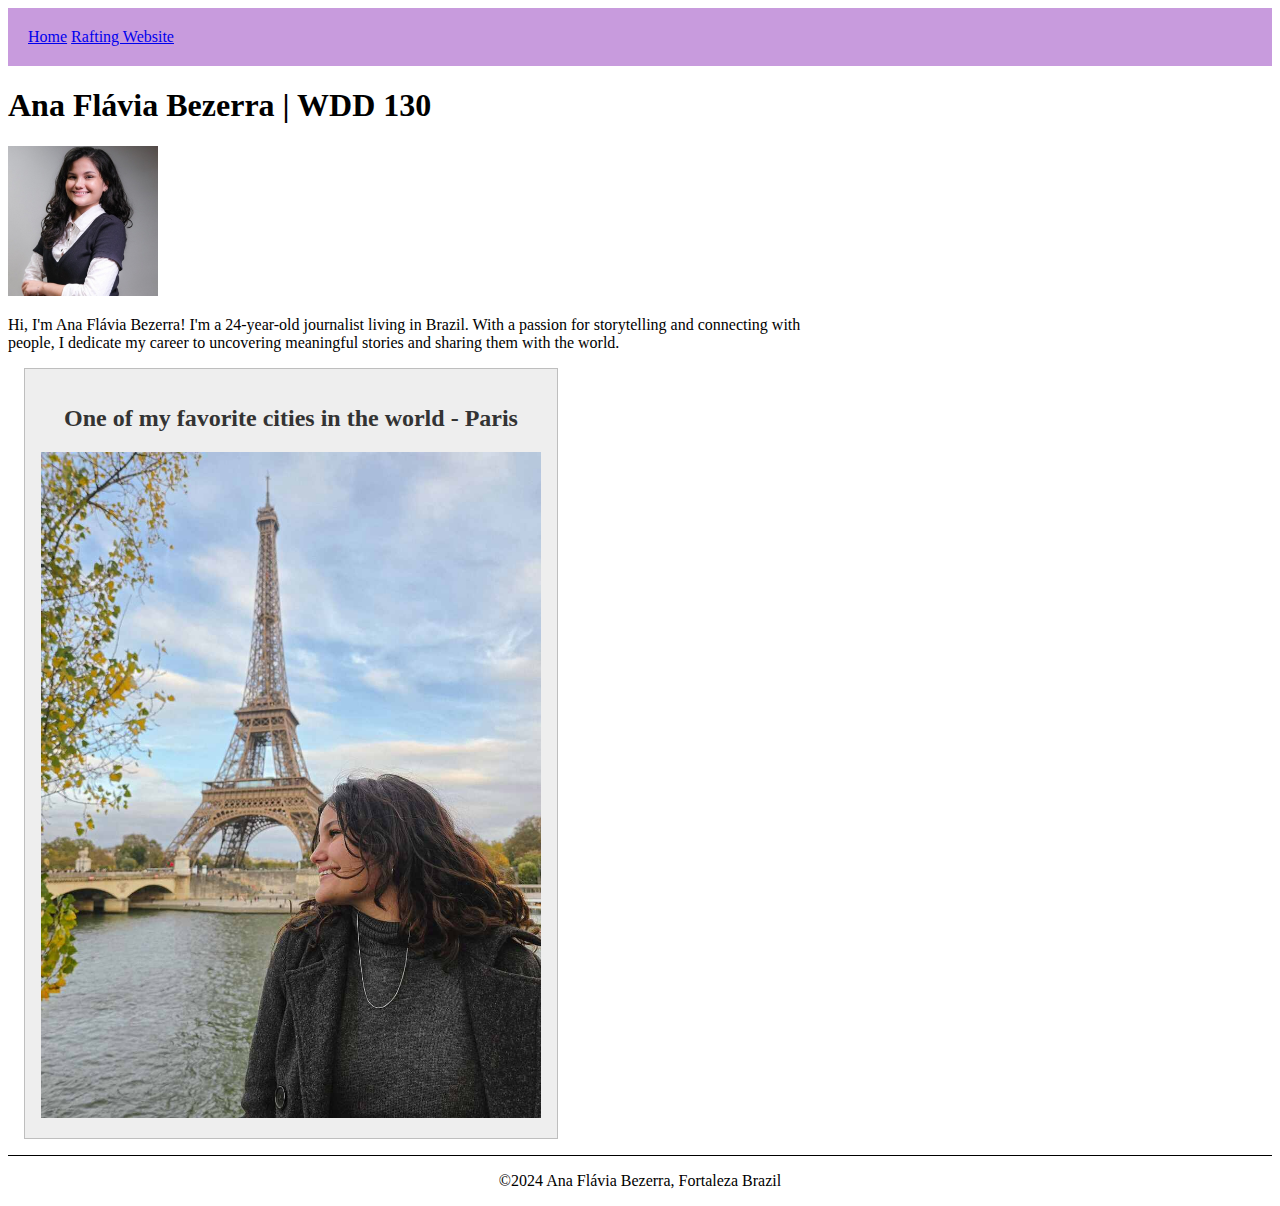
<file: index.html>
<!DOCTYPE html>
<html lang="en-US">
    <head>
        <meta charset="utf-8">
        <meta name="viewport" content="width=device-width, initial-scale=1.0">
        <title>Ana Flávia Bezerra | WDD 130</title>
        <meta name="description" content="Ana Flávia Bezerra - Web Fundamentals. This page is designed to help me practice and apply the concepts I am learning in class.">
        <meta name="author" content="Ana Flávia Bezerra">
        <link rel="stylesheet" href="styles/styles.css">
    </head>
    <body>
        <header>
            <nav>
                <a href="#">Home</a>
                <a href="wwr/">Rafting Website</a>
            </nav>
        </header>
        <main>
            <h1>Ana Flávia Bezerra | WDD 130</h1>
            <img src="Images/Flavia.jpeg" alt="Ana Flávia Bezerra" width="200">
            <p>Hi, I'm Ana Flávia Bezerra! I'm a 24-year-old journalist living in Brazil. With a passion for storytelling and connecting with people, I dedicate my career to uncovering meaningful stories and sharing them with the world. </p>
        </main>
        <aside>
            <h2>One of my favorite cities in the world - Paris</h2>
            <img src="Images/Ana_in_Paris.jpg" alt="Paris">
        </aside>
        <footer>
            <p>©2024 Ana Flávia Bezerra, Fortaleza Brazil</p>
        </footer>
    </body>
</html>
</file>
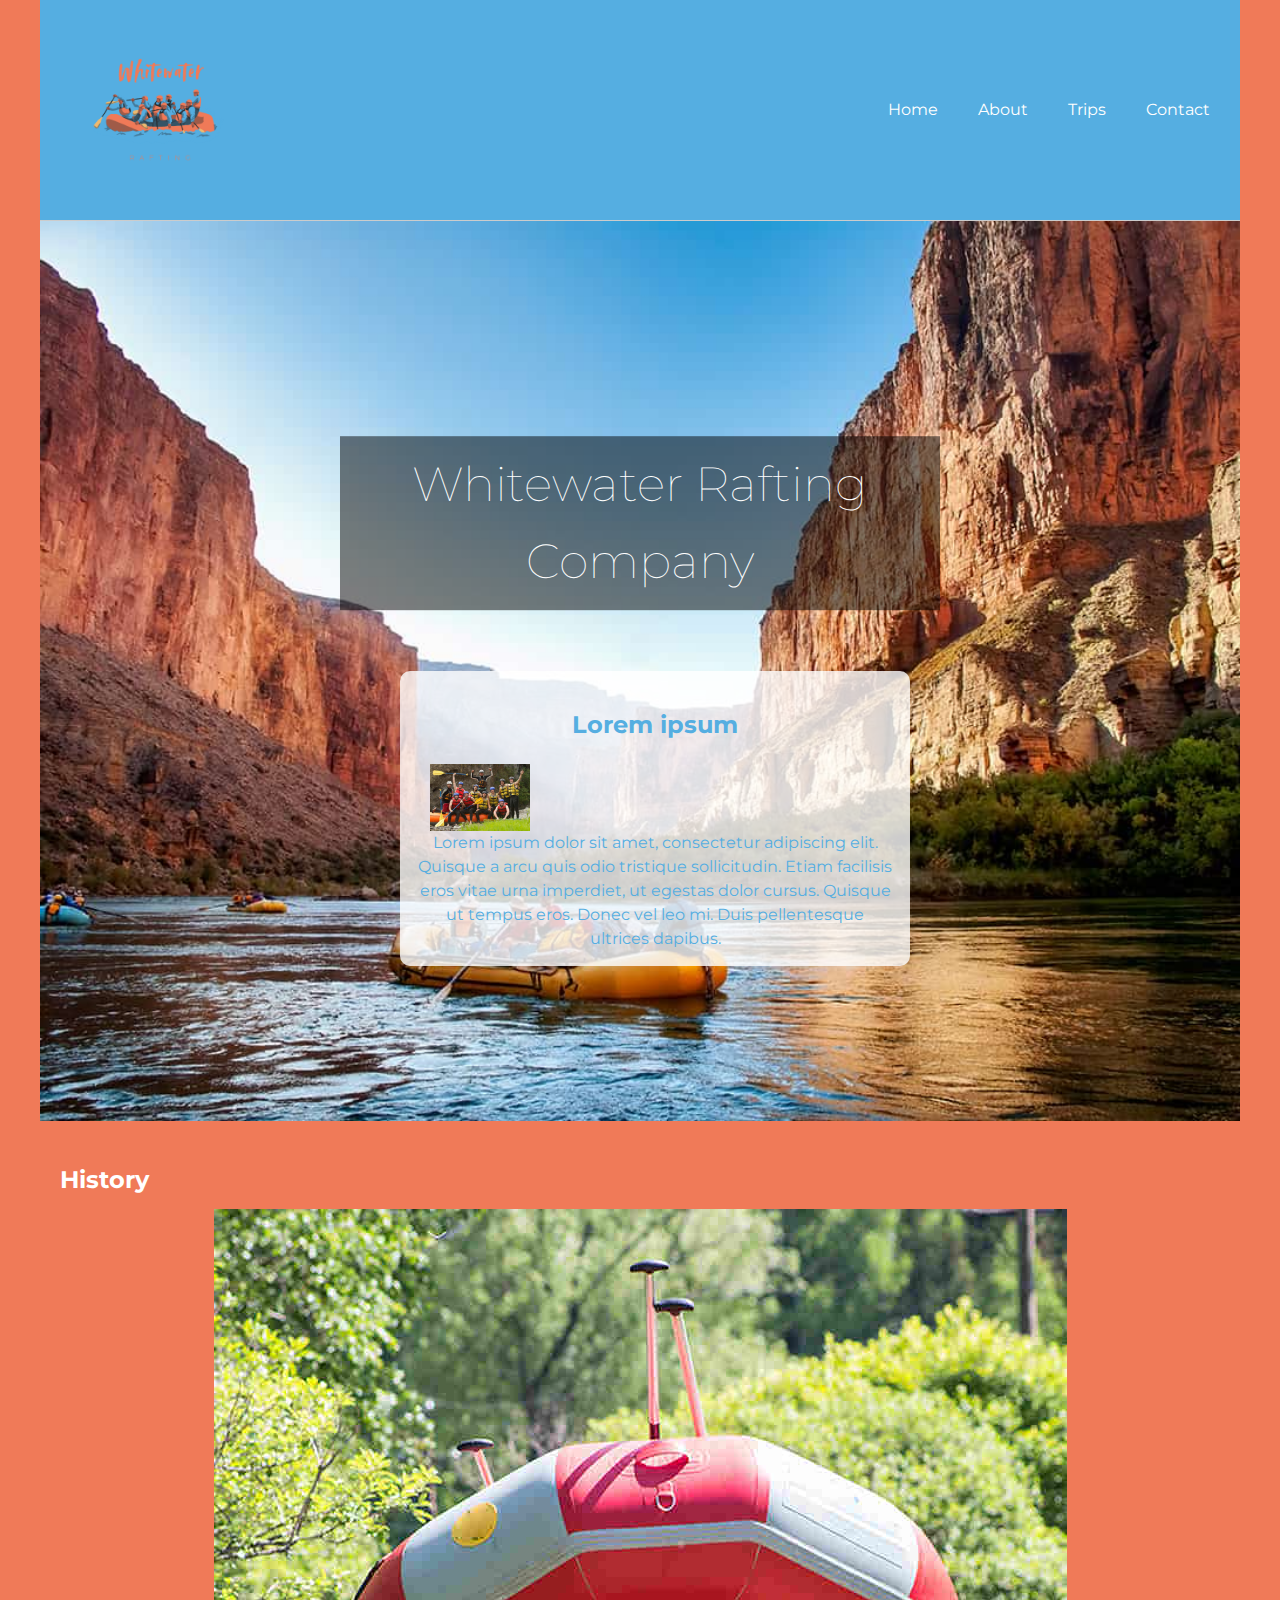
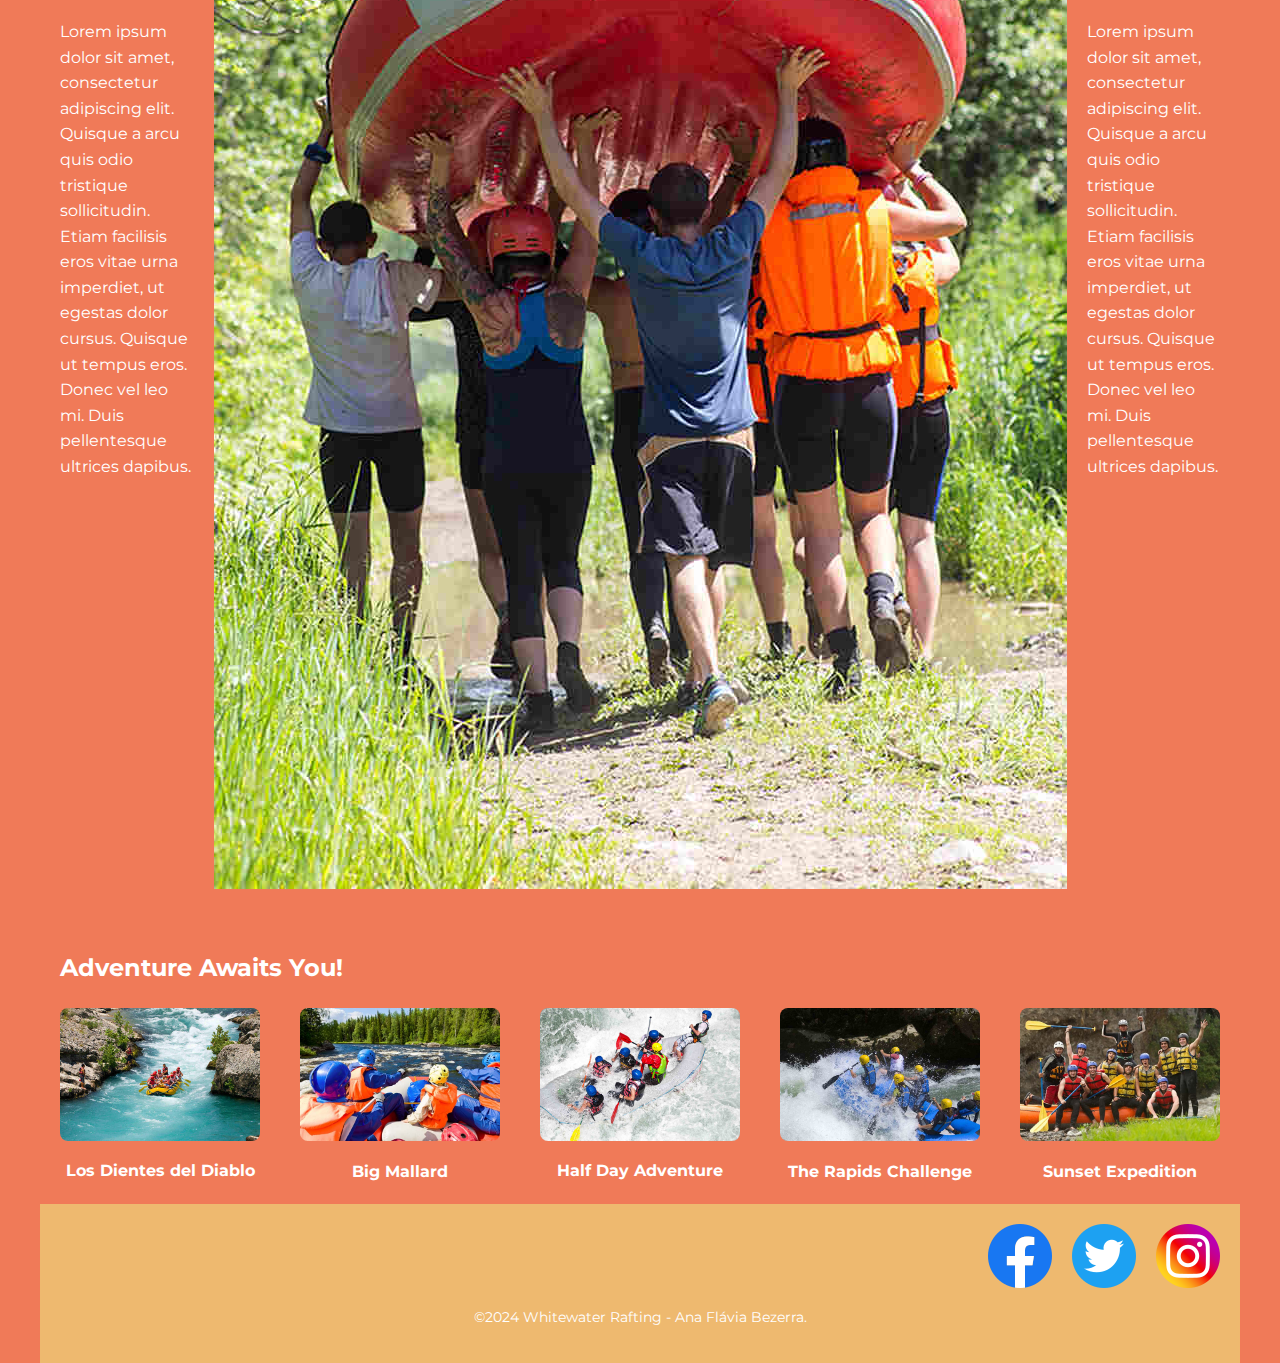
<file: wwr/about.html>
<!DOCTYPE html>
<html lang="en-US">
    <head>
        <title>About us page for Whitewater Rafting</title>
        <link rel="stylesheet" href="styles/rafting.css">
        <meta charset="utf-8">
        <meta name="viewport" content="width=device-width, initial-scale=1.0">
        <meta name="description" content="About us page for Whitewater Rafting. A general page about the company.">
        <meta name="author" content="Kevin Bezerra">
        <link rel="preconnect" href="https://fonts.googleapis.com">
        <link rel="preconnect" href="https://fonts.gstatic.com" crossorigin>
        <link href="https://fonts.googleapis.com/css2?family=Montserrat:ital,wght@0,100..900;1,100..900&family=Poppins:wght@100;400&family=Sora:wght@100..800&display=swap" rel="stylesheet">
    </head>
    <body>
        <header>
            <nav> 
                <img src="images/Logo.png" alt="logo" width="200">
                <ul class="navigation">
                    <li><a href="index.html">Home</a></li>
                    <li><a href="about.html">About</a></li>
                    <li><a href="trips.html">Trips</a></li>
                    <li><a href="contact.html">Contact</a></li>
                </ul>
            </nav>
        </header>
        <main>
            <div class="hero">
                <img src="images/hero.jpg" alt="hero image">
                <h1>Whitewater Rafting Company</h1>
                <article>
                    <h2>Lorem ipsum</h2>
                    <img src="images/happy_clients.jpg" alt="group of happy clients">
                    <p>Lorem ipsum dolor sit amet, consectetur adipiscing elit. Quisque a arcu quis odio tristique sollicitudin. Etiam facilisis eros vitae urna imperdiet, ut egestas dolor cursus. Quisque ut tempus eros. Donec vel leo mi. Duis pellentesque ultrices dapibus.</p>
                </article>
            </div>
            <section>
                <h2>History</h2>
                <div class="history-content">
                    <p>Lorem ipsum dolor sit amet, consectetur adipiscing elit. Quisque a arcu quis odio tristique sollicitudin. Etiam facilisis eros vitae urna imperdiet, ut egestas dolor cursus. Quisque ut tempus eros. Donec vel leo mi. Duis pellentesque ultrices dapibus.</p>
                    <img src="images/carrying_raft.jpg" alt="History Image">
                    <p>Lorem ipsum dolor sit amet, consectetur adipiscing elit. Quisque a arcu quis odio tristique sollicitudin. Etiam facilisis eros vitae urna imperdiet, ut egestas dolor cursus. Quisque ut tempus eros. Donec vel leo mi. Duis pellentesque ultrices dapibus.</p>
                </div>
            </section>
            <section>
                <h2>Adventure Awaits You!</h2>
                <div class="adventure-container">
                    <figure>
                        <img src="images/rafting1.jpg" alt="Los Dientes del Diablo">
                        <figcaption>Los Dientes del Diablo</figcaption>
                    </figure>
                    <figure>
                        <img src="images/rafting_group.jpg" alt="Big Mallard">
                        <figcaption>Big Mallard</figcaption>
                    </figure>
                    <figure>
                        <img src="images/rafting_down_a_waterfall.jpg" alt="Half Day Adventure">
                        <figcaption>Half Day Adventure</figcaption>
                    </figure>
                    <figure>
                        <img src="images/radica_rafting.jpg" alt="The Rapids Challenge">
                        <figcaption>The Rapids Challenge</figcaption>
                    </figure>
                    <figure>
                        <img src="images/happy_clients.jpg" alt="Sunset Expedition">
                        <figcaption>Sunset Expedition</figcaption>
                    </figure>
                </div>
            </section>
        </main>
        <footer>
            <nav class="sociallinks">
                <a href="https://facebook.com">
                    <img src="images/facebook.webp" alt="Facebook">
                </a>
                <a href="https://twitter.com">
                    <img src="images/twitter.webp" alt="Twitter">
                </a>    
                <a href="https://instagram.com">
                    <img src="images/instagram.webp" alt="Twitter">
                </a>
            </nav>
            <p>©2024 Whitewater Rafting - Ana Flávia Bezerra.</p>
        </footer>
    </body>
</html>
</file>
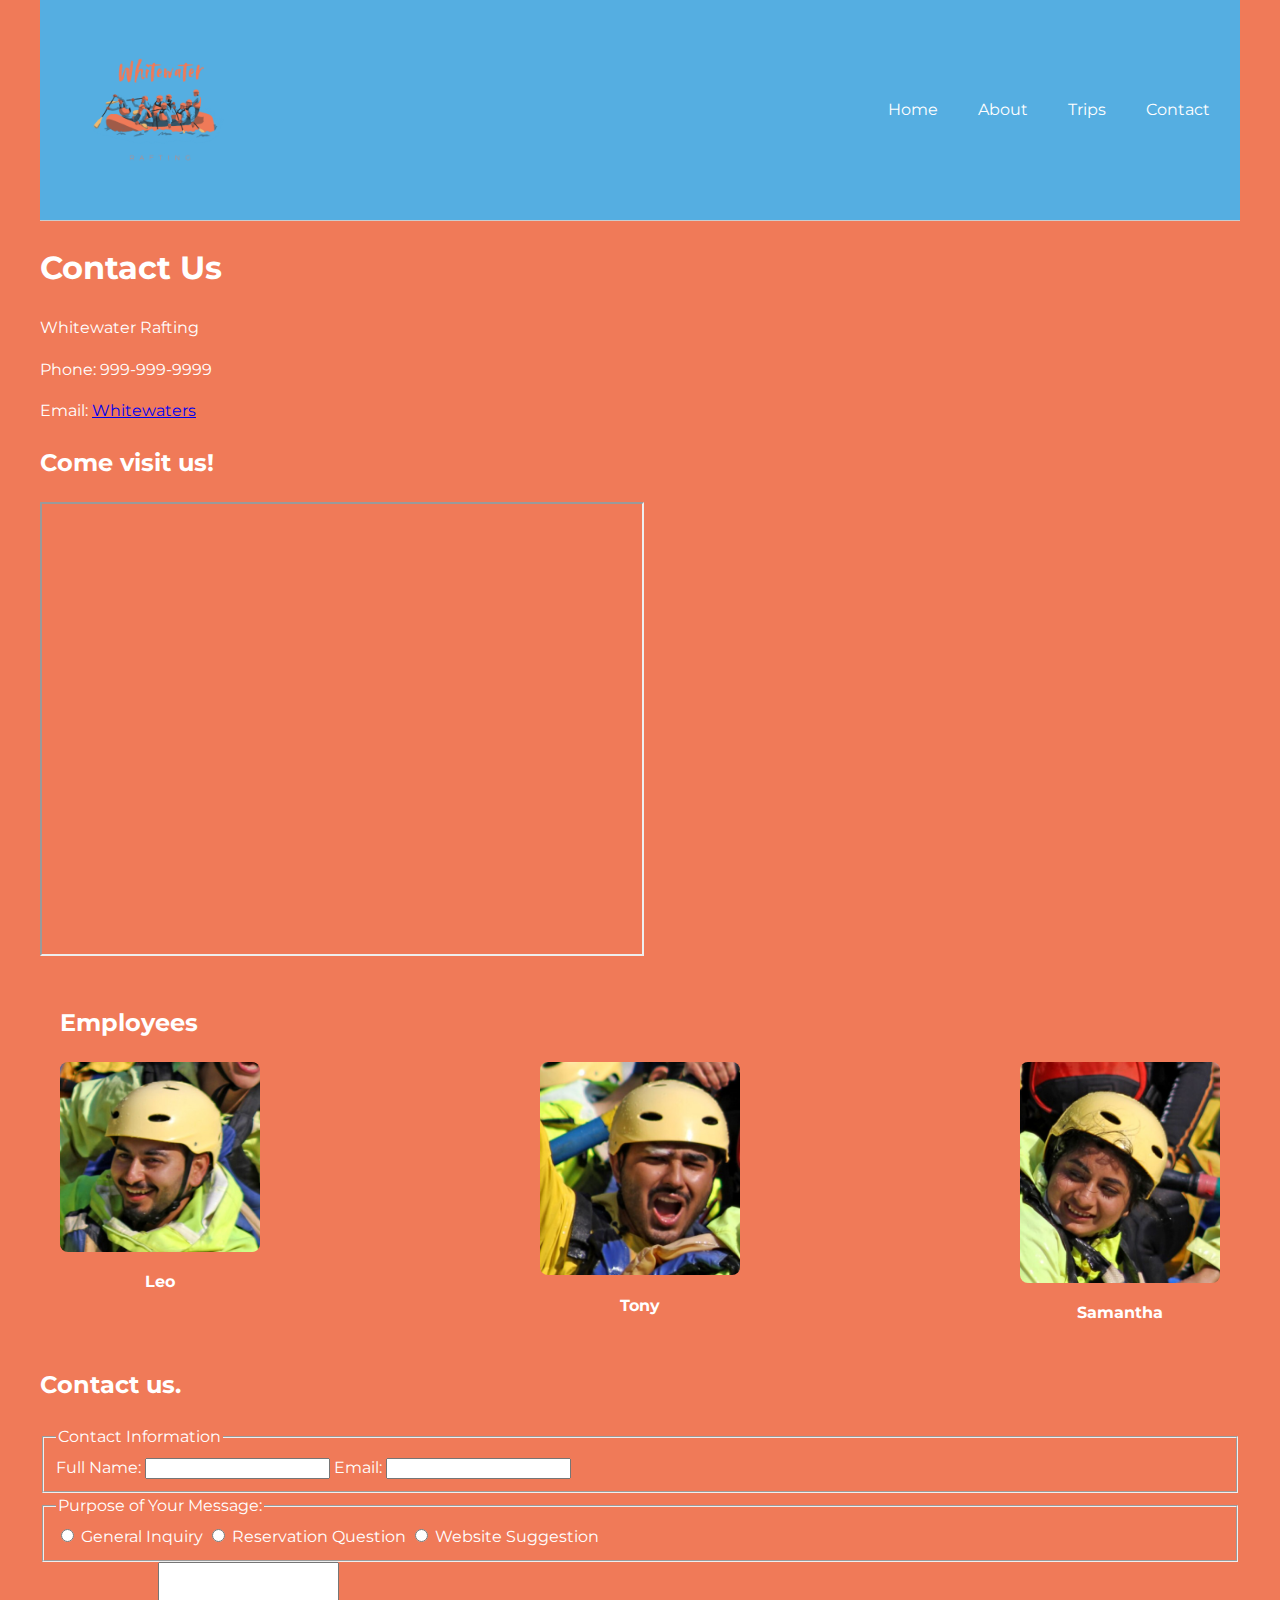
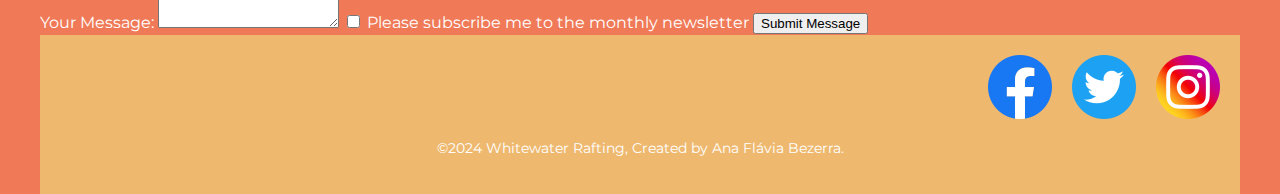
<file: wwr/contact.html>
<!DOCTYPE html>
<html lang="en-US">
    <head>
        <title>Contact - Whitewater Rafting</title>
        <link rel="stylesheet" href="styles/rafting.css">
        <meta charset="utf-8">
        <meta name="viewport" content="width=device-width, initial-scale=1.0">
        <meta name="description" content="Contact Page.">
        <meta name="author" content="Ana Flávia Bezerra">
        <link rel="preconnect" href="https://fonts.googleapis.com">
        <link rel="preconnect" href="https://fonts.gstatic.com" crossorigin>
        <link href="https://fonts.googleapis.com/css2?family=Montserrat:ital,wght@0,100..900;1,100..900&family=Poppins:wght@100;400&family=Sora:wght@100..800&display=swap" rel="stylesheet">
    </head>
    <body>
        <header>
            <nav>
                <img src="images/Logo.png" alt="logo" width="200" class="logo">
                <ul class="navigation">
                    <li><a href="index.html">Home</a></li>
                    <li><a href="about.html">About</a></li>
                    <li><a href="trips.html">Trips</a></li>
                    <li><a href="contact.html">Contact</a></li>
                </ul>
            </nav>
        </header>
        <main>
            <h1>Contact Us</h1>
            <p>Whitewater Rafting</p>
            <p>Phone:  999-999-9999</p>
            <p>Email: <a href="mailto:">Whitewaters</a></p>
            <div class="map">
                <h2>Come visit us!</h2>
                <iframe 
                src="https://www.google.com/maps/embed?pb=!1m18!1m12!1m3!1d44995.037385641!2d-77.90930356314267!3d-4.5873810799700045!2m3!1f0!2f0!3f0!3m2!1i1024!2i768!4f13.1!3m3!1m2!1s0x91c98b0e01a5b257%3A0xc765f8a735943218!2sMunicipalidad%20Provincial%20de%20Condorcanqui!5e0!3m2!1sen!2sbr!4v1734397598897!5m2!1sen!2sbr" width="600" height="450" allowfullscreen="" loading="lazy" referrerpolicy="no-referrer-when-downgrade">
                </iframe>
            </div>
            <section>
                <h2>Employees</h2>
                <div class="adventure-container">
                    <figure>
                        <img src="images/Leo.jpg" alt="Leo">
                        <figcaption>Leo</figcaption>
                    </figure>
                    <figure>
                        <img src="images/Tony.jpg" alt="Tony">
                        <figcaption>Tony</figcaption>
                    </figure>
                    <figure>
                        <img src="images/Samantha.jpg" alt="Samantha">
                        <figcaption>Samantha</figcaption>
                    </figure>
                </div>
            </section>
            <h2>Contact us.</h2>
            <form>
                <fieldset>
                    <legend>Contact Information</legend>
                    <label for="fullname">Full Name:</label>
                    <input type="text" id="fullname" name="fullname">
                    <label for="useremail">Email:</label>
                    <input type="email" id="useremail" name="useremail">
                </fieldset>
                <fieldset>
                    <legend>Purpose of Your Message:</legend>
                    <label for="generalInquiry">
                        <input type="radio" id="generalInquiry" name="messagePurpose" value="General Inquiry"> General Inquiry
                    </label>
                    <label for="reservationQuestion">
                        <input type="radio" id="reservationQuestion" name="messagePurpose" value="Reservation Question"> Reservation Question
                    </label>
                    <label for="websiteSuggestion">
                        <input type="radio" id="websiteSuggestion" name="messagePurpose" value="Website Suggestion"> Website Suggestion
                    </label>
                </fieldset>
                <label for="message">Your Message:</label>
                <textarea id="message" name="message" rows="4" required></textarea>
                <label for="newsletter">
                    <input type="checkbox" id="newsletter" name="newsletter"> Please subscribe me to the monthly newsletter
                </label>
                <button type="submit">Submit Message</button>       
            </form>       
        </main>
        <footer>
            <nav class="sociallinks">
                <a href="https://facebook.com">
                    <img src="images/facebook.webp" alt="Facebook">
                </a>
                <a href="https://twitter.com">
                    <img src="images/twitter.webp" alt="Twitter">
                </a>
                <a href="https://instagram.com">
                    <img src="images/instagram.webp" alt="Instagram">
                </a>
            </nav>
            <p>©2024 Whitewater Rafting, Created by Ana Flávia Bezerra.</p>
        </footer>
    </body>
</html>
</file>
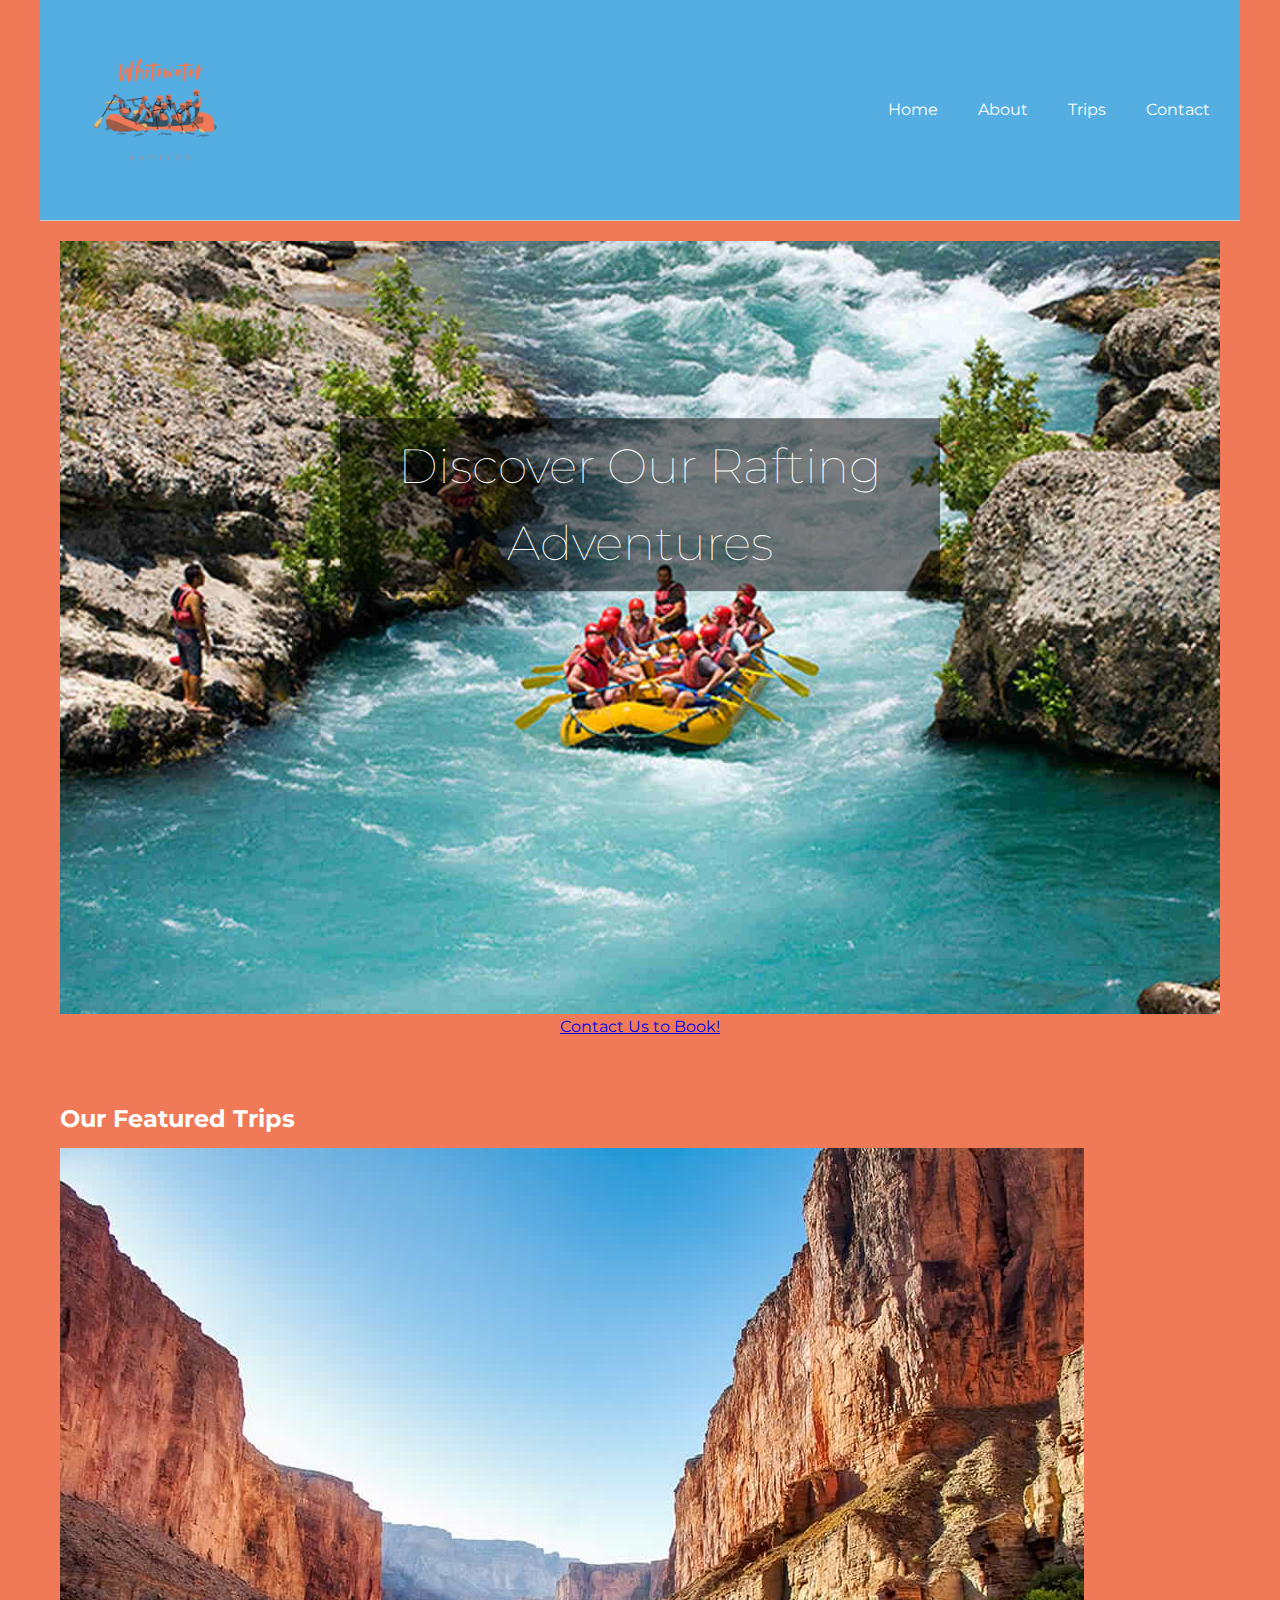
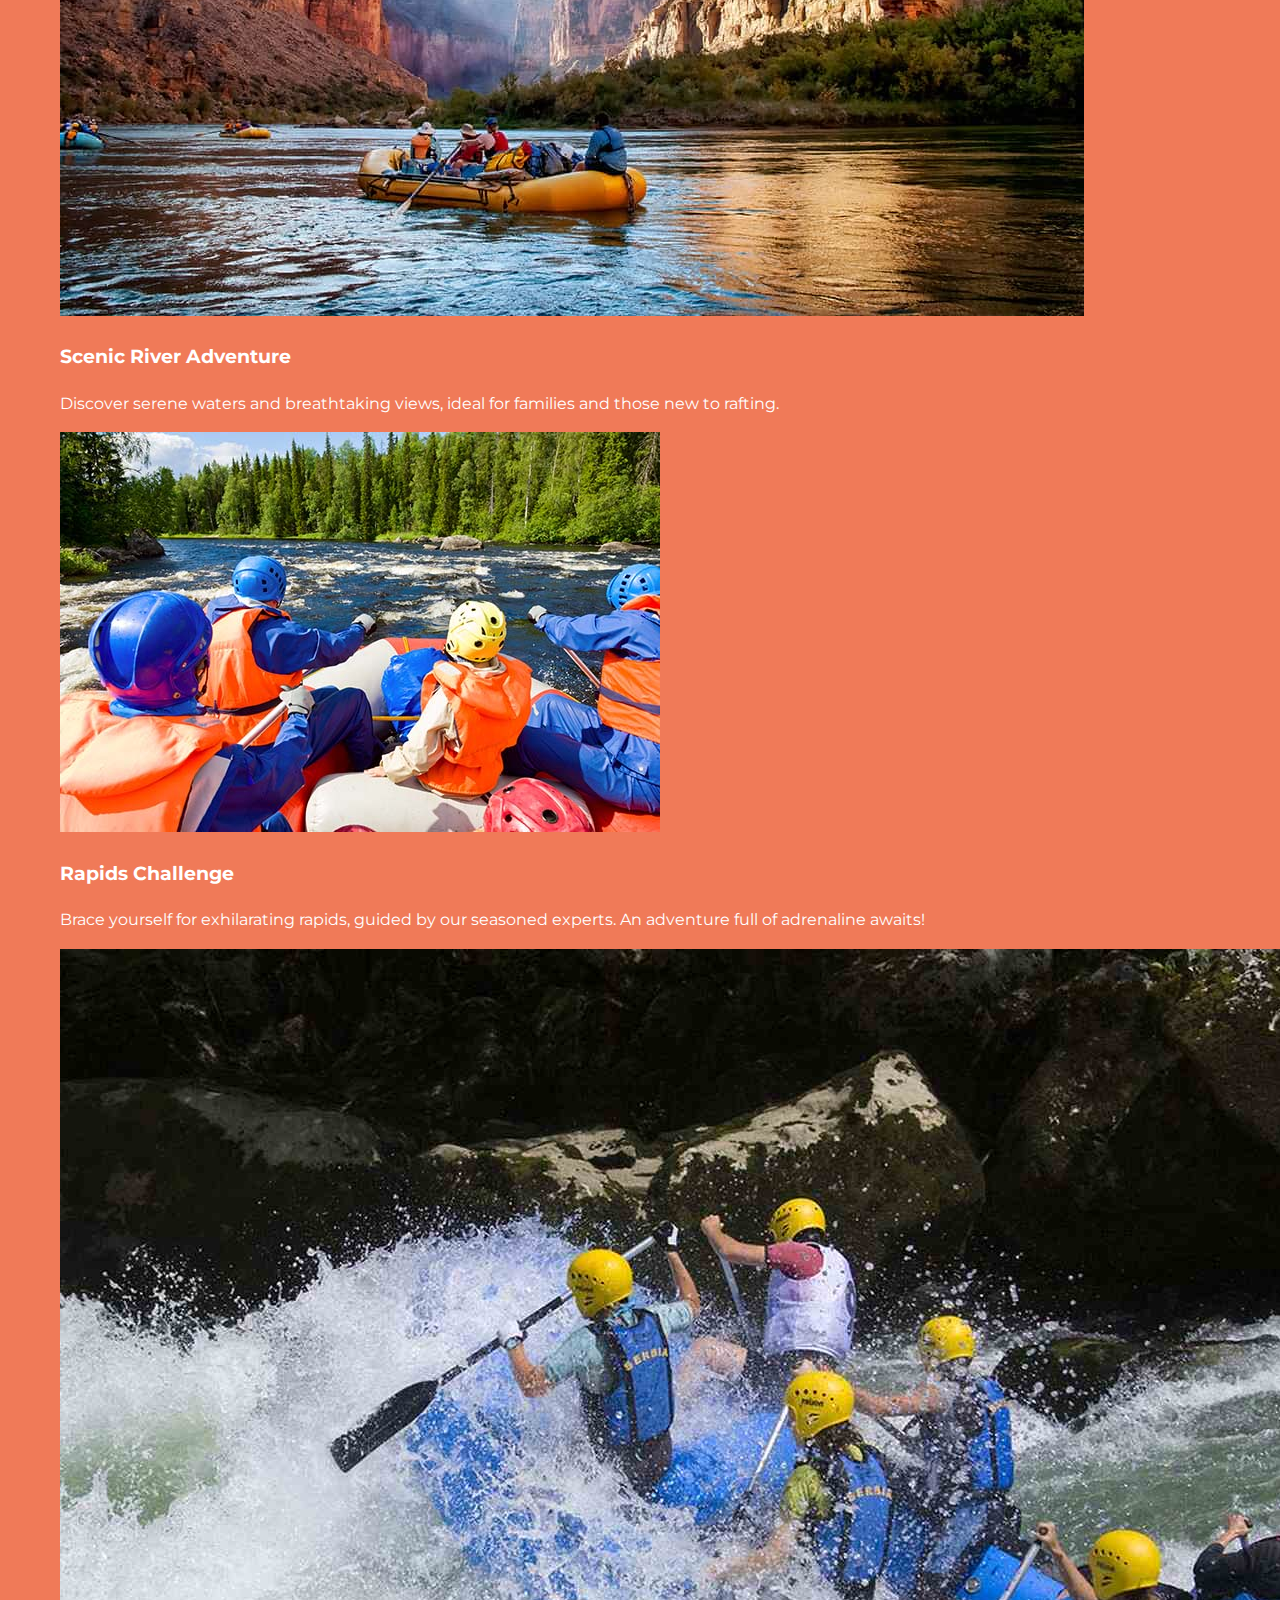
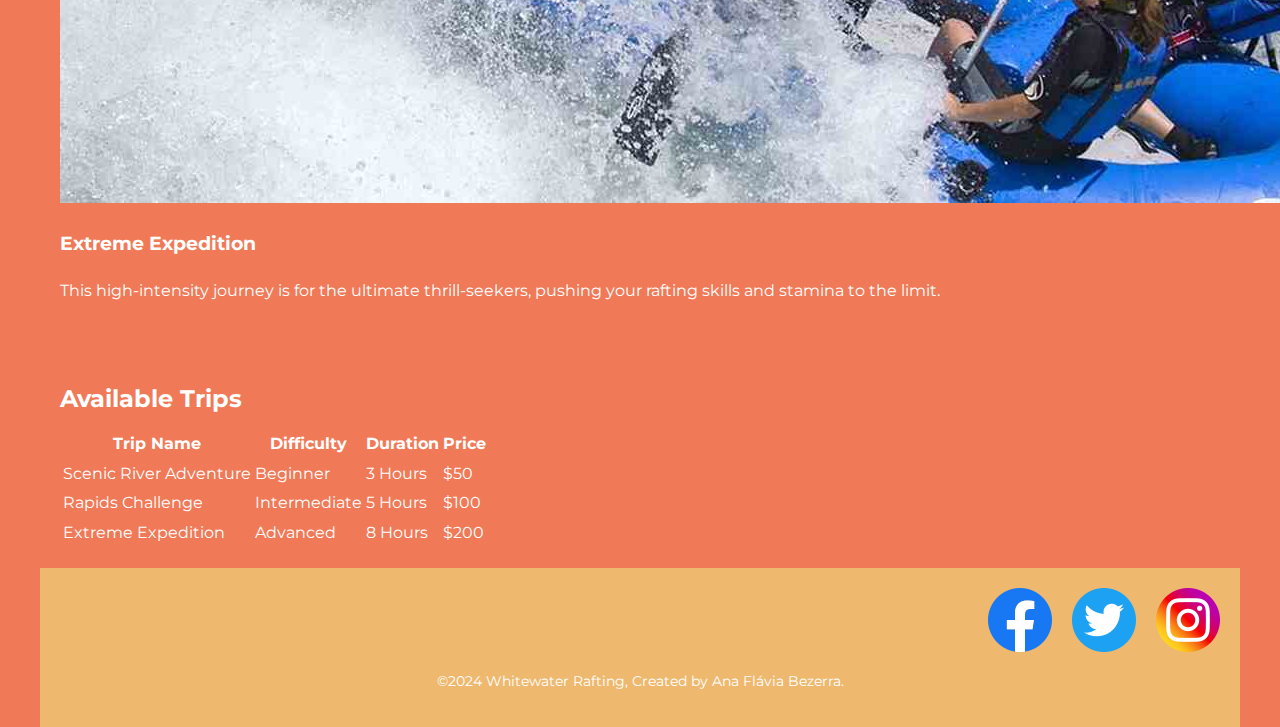
<file: wwr/trips.html>
<!DOCTYPE html>
<html lang="en-US">
    <head>
        <title>Home page - Whitewater Rafting</title>
        <link rel="stylesheet" href="styles/rafting.css">
        <meta charset="utf-8">
        <meta name="viewport" content="width=device-width, initial-scale=1.0">
        <meta name="description" content="Home page for Whitewater Rafting">
        <meta name="author" content="Kevin Bezerra">
        <link rel="preconnect" href="https://fonts.googleapis.com">
        <link rel="preconnect" href="https://fonts.gstatic.com" crossorigin>
        <link href="https://fonts.googleapis.com/css2?family=Montserrat:ital,wght@0,100..900;1,100..900&family=Poppins:wght@100;400&family=Sora:wght@100..800&display=swap" rel="stylesheet">
    </head>
    <body>
        <header>
            <nav>
                <img src="images/Logo.png" alt="logo" width="200" class="logo">
                <ul class="navigation">
                    <li><a href="index.html">Home</a></li>
                    <li><a href="about.html">About</a></li>
                    <li><a href="trips.html">Trips</a></li>
                    <li><a href="contact.html">Contact</a></li>
                </ul>
            </nav>
        </header>
        <main>
            <section class="hero">
                <img src="images\rafting1.jpg" alt="Rafting Adventure Hero">
                <div class="hero-text">
                    <h1>Discover Our Rafting Adventures</h1>
                    <a href="contact.html" class="cta-button">Contact Us to Book!</a>
                </div>
            </section>
            <section class="trips-description">
                <h2>Our Featured Trips</h2>
                <div class="trips-grid">
                    <div class="trip-card">
                        <img src="images/hero.jpg" alt="Trip 1 Scenic River">
                        <h3>Scenic River Adventure</h3>
                        <p>Discover serene waters and breathtaking views, ideal for families and those new to rafting.</p>
                    </div>
                    <div class="trip-card">
                        <img src="images/rafting_group.jpg" alt="Trip 2 Rapids Challenge">
                        <h3>Rapids Challenge</h3>
                        <p>Brace yourself for exhilarating rapids, guided by our seasoned experts. An adventure full of adrenaline awaits!</p>
                    </div>
                    <div class="trip-card">
                        <img src="images/radica_rafting.jpg" alt="Trip 3 Extreme Expedition">
                        <h3>Extreme Expedition</h3>
                        <p>This high-intensity journey is for the ultimate thrill-seekers, pushing your rafting skills and stamina to the limit.</p>
                    </div>
                </div>
            </section>
            <section class="trips-table">
                <h2>Available Trips</h2>
                <table>
                    <thead>
                        <tr>
                            <th>Trip Name</th>
                            <th>Difficulty</th>
                            <th>Duration</th>
                            <th>Price</th>
                        </tr>
                    </thead>
                    <tbody>
                        <tr>
                            <td>Scenic River Adventure</td>
                            <td>Beginner</td>
                            <td>3 Hours</td>
                            <td>$50</td>
                        </tr>
                        <tr>
                            <td>Rapids Challenge</td>
                            <td>Intermediate</td>
                            <td>5 Hours</td>
                            <td>$100</td>
                        </tr>
                        <tr>
                            <td>Extreme Expedition</td>
                            <td>Advanced</td>
                            <td>8 Hours</td>
                            <td>$200</td>
                        </tr>
                    </tbody>
                </table>
            </section>
        </main>
        <footer>
            <nav class="sociallinks">
                <a href="https://facebook.com">
                    <img src="images/facebook.webp" alt="Facebook">
                </a>
                <a href="https://twitter.com">
                    <img src="images/twitter.webp" alt="Twitter">
                </a>
                <a href="https://instagram.com">
                    <img src="images/instagram.webp" alt="Instagram">
                </a>
            </nav>
            <p>©2024 Whitewater Rafting, Created by Ana Flávia Bezerra.</p>
        </footer>
    </body>
</html>
</file>
<file: styles/styles.css>
main {
    max-width: 840px;
}

nav {
    background-color: rgb(200, 155, 221);
    display: block;
    padding: 20px;
}

p {
    padding: 0;
}

aside {
    width: 500px;
    margin: 1em;
    border: 1px solid rgb(0 0 0 / 0.2);
    padding: 1em;
    background-color: #eee;
    color: #333;
    text-align: center;
}

aside img {
    width: 500px;
    height: auto;
}

main img {
    width: 150px;
    height: auto;
}

footer {
    margin-top: 15px;
    border-top: 1px solid black;
    text-align: center;
}
</file>
<file: wwr/styles/rafting.css>
:root {
    --primary-color: #55aee1;
    --secondary-color: #eeb96f;
    --accent1-color: #f07a58;
    --accent2-color: #0b4f6c;
    --heading-font: 'Montserrat', sans-serif;
    --text-font: 'Montserrat', sans-serif;
}

body {
    font-family: var(--text-font);
    color: white;
    background-color: var(--accent1-color);
    line-height: 1.6;
    max-width: 1200px;
    width: 100%;
    margin: 0 auto;
}

header {
    padding: 10px 20px;
    border-bottom: 1px solid #ccc;
    background-color: var(--primary-color);
}

nav {
    display: flex;
    justify-content: space-between;
    align-items: center;
}

.navigation {
    display: flex;
    gap: 20px;
    list-style: none;
    margin: 0;
    padding: 0;
}

.navigation a {
    text-decoration: none;
    color: white;
    font-weight: 400;
    font-size: 16px;
    padding: 5px 10px;
}

.hero {
    position: relative;
    text-align: center;
    color: white;
}

.hero img {
    display: block;
    width: 100%;
    height: auto;
}

.hero h1 {
    position: absolute;
    top: 30%;
    left: 50%;
    transform: translate(-50%, -50%);
    font-family: var(--heading-font);
    font-weight: 100;
    font-size: 3rem;
    color: white;
    background-color: rgba(0, 0, 0, 0.5);
    padding: 10px 20px;
    text-align: center;
}

.hero article {
    position: absolute;
    top: 50%;
    left: 30%;
    background-color: rgba(255, 255, 255, 0.8);
    color: var(--primary-color);
    padding: 15px;
    max-width: 40%;
    border-radius: 10px;
}

.hero article img {
    margin-left: 15px;
    max-width: 100px;
}

.hero article p {
    color: var(--primary-color);
    margin: 0;
    font-size: 1rem;
    line-height: 1.5;
}

section {
    padding: 20px;
}

section h2 {
    font-family: var(--heading-font);
    color: white;
    margin-bottom: 10px;
}

.history {
    padding: 20px;
    text-align: center;
}

.history h2 {
    font-size: 24px;
    margin-bottom: 20px;
}

.history-content {
    display: grid;
    grid-template-columns: 1fr auto 1fr;
    align-items: center;
    gap: 20px;
}

.history img {
    max-width: 100%;
    height: auto;
    border-radius: 8px;
}

.adventure-container {
    display: flex;
    justify-content: space-between; 
    gap: 20px;  
    flex-wrap: wrap;  
    margin-top: 20px;
}

.adventure-container figure {
    margin: 0;
    text-align: center;
}

.adventure-container img {
    width: 100%;  
    height: auto;
    max-width: 200px;  
    border-radius: 8px;  
}

.adventure-container figcaption {
    margin-top: 10px;
    font-size: 1rem;
    font-weight: bold;
    color: white;
}

footer {
    background-color: var(--secondary-color);
    padding: 20px;
    display: grid;
}

footer p {
    color: white;
    font-size: 0.9rem;
    margin-top: 10px;
    text-align: center;
    justify-content: center;
}

footer nav.sociallinks {
    display: flex;
    justify-content: flex-end;
    gap: 20px;
}
</file>
